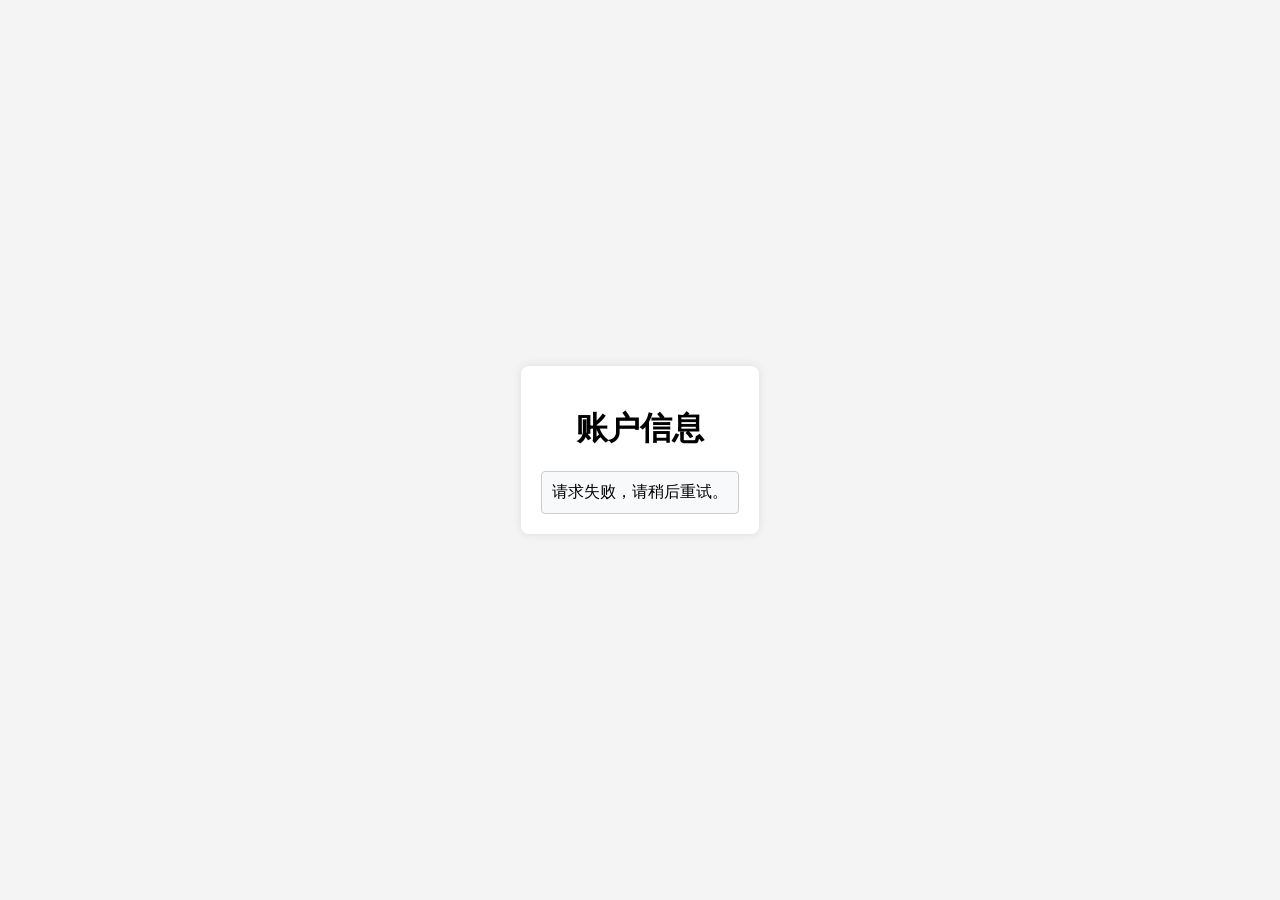
<file: info.html>
<!DOCTYPE html>
<html lang="zh-CN">

<head>
    <meta charset="UTF-8">
    <meta name="viewport" content="width=device-width, initial-scale=1.0">
    <title>账户信息</title>
    <link rel="stylesheet" href="index.css">
</head>

<body>
    <div class="container">
        <h1>账户信息</h1>
        <div id="infoResult"></div>
    </div>
    <script src="index.js"></script>
</body>

</html>
</file>
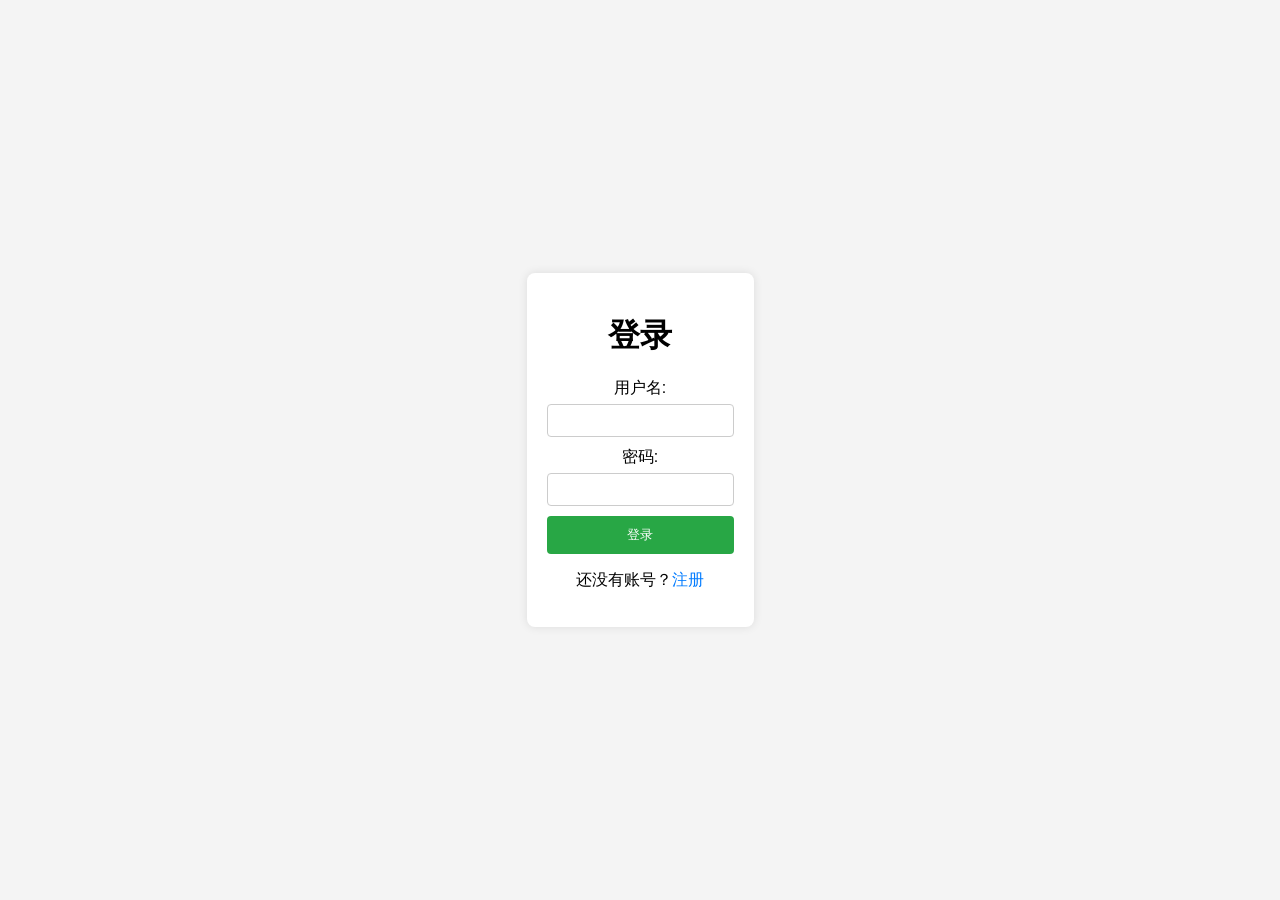
<file: login.html>
<!DOCTYPE html>
<html lang="zh-CN">

<head>
    <meta charset="UTF-8">
    <meta name="viewport" content="width=device-width, initial-scale=1.0">
    <title>登录</title>
    <link rel="stylesheet" href="index.css">
</head>

<body>
    <div class="container">
        <h1>登录</h1>
        <form id="loginForm">
            <label for="username">用户名:</label>
            <input type="text" id="username" name="username" required>
            <label for="password">密码:</label>
            <input type="password" id="password" name="password" required>
            <button type="submit">登录</button>
        </form>
        <p>还没有账号？<a href="register.html">注册</a></p>
    </div>
    <script src="index.js"></script>
</body>

</html>
</file>
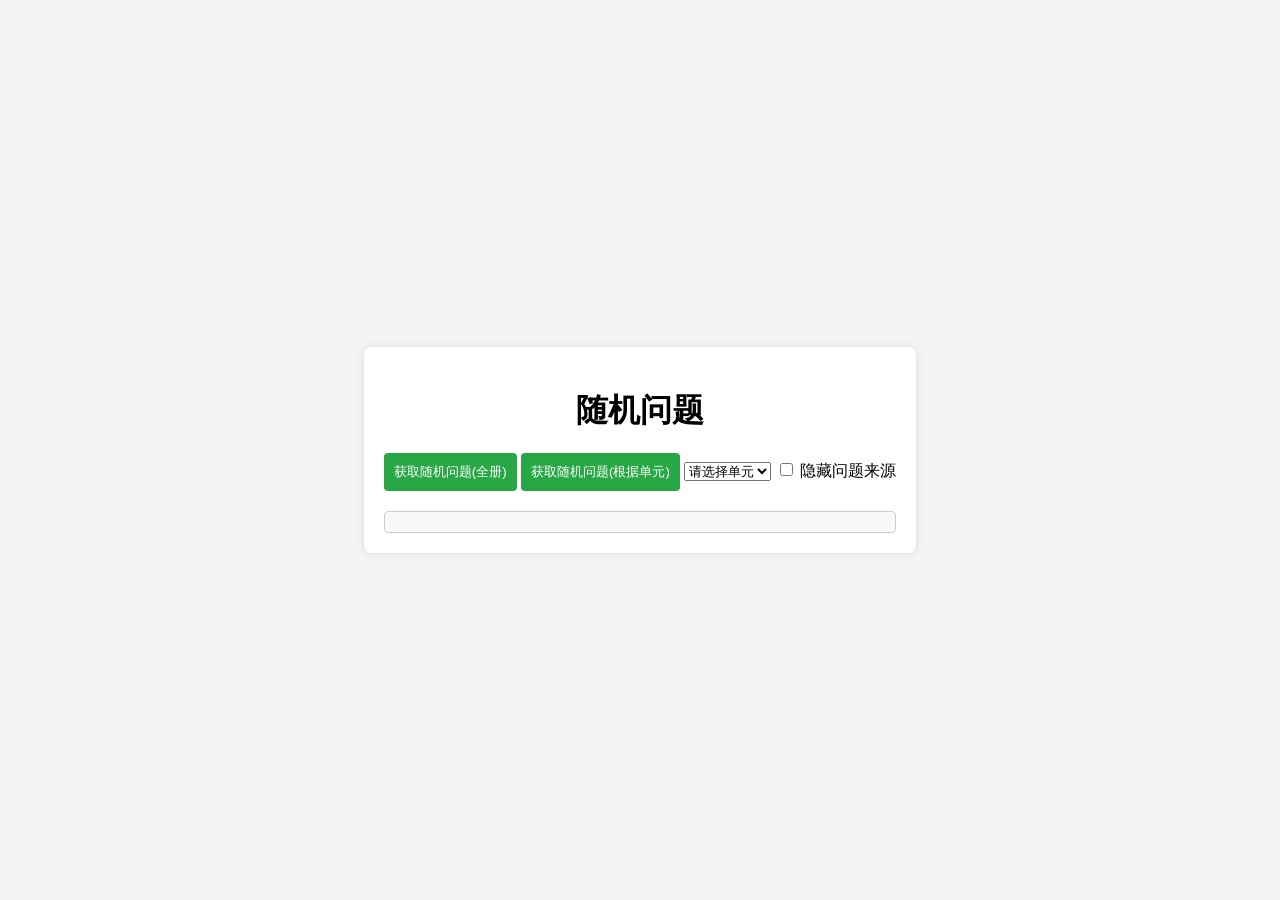
<file: question.html>
<!DOCTYPE html>
<html lang="zh-CN">

<head>
    <meta charset="UTF-8">
    <meta name="viewport" content="width=device-width, initial-scale=1.0">
    <title>随机问题</title>
    <link rel="stylesheet" href="index.css">
</head>

<body>
    <div class="container">
        <h1>随机问题</h1>
        <button id="randomQuestion">获取随机问题(全册)</button>
        <button id="randomQuestionByUnit">获取随机问题(根据单元)</button>
        <label>
            <select id="unitSelect">
                <option value="0">请选择单元</option>
            </select>
            <input type="checkbox" id="hideSource" onclick="changeSourceDisplayMode()"> 隐藏问题来源
        </label>

        <div id="questionResult">
        </div>
    </div>
    </div>
    <script src="index.js"></script>
</body>

</html>
</file>
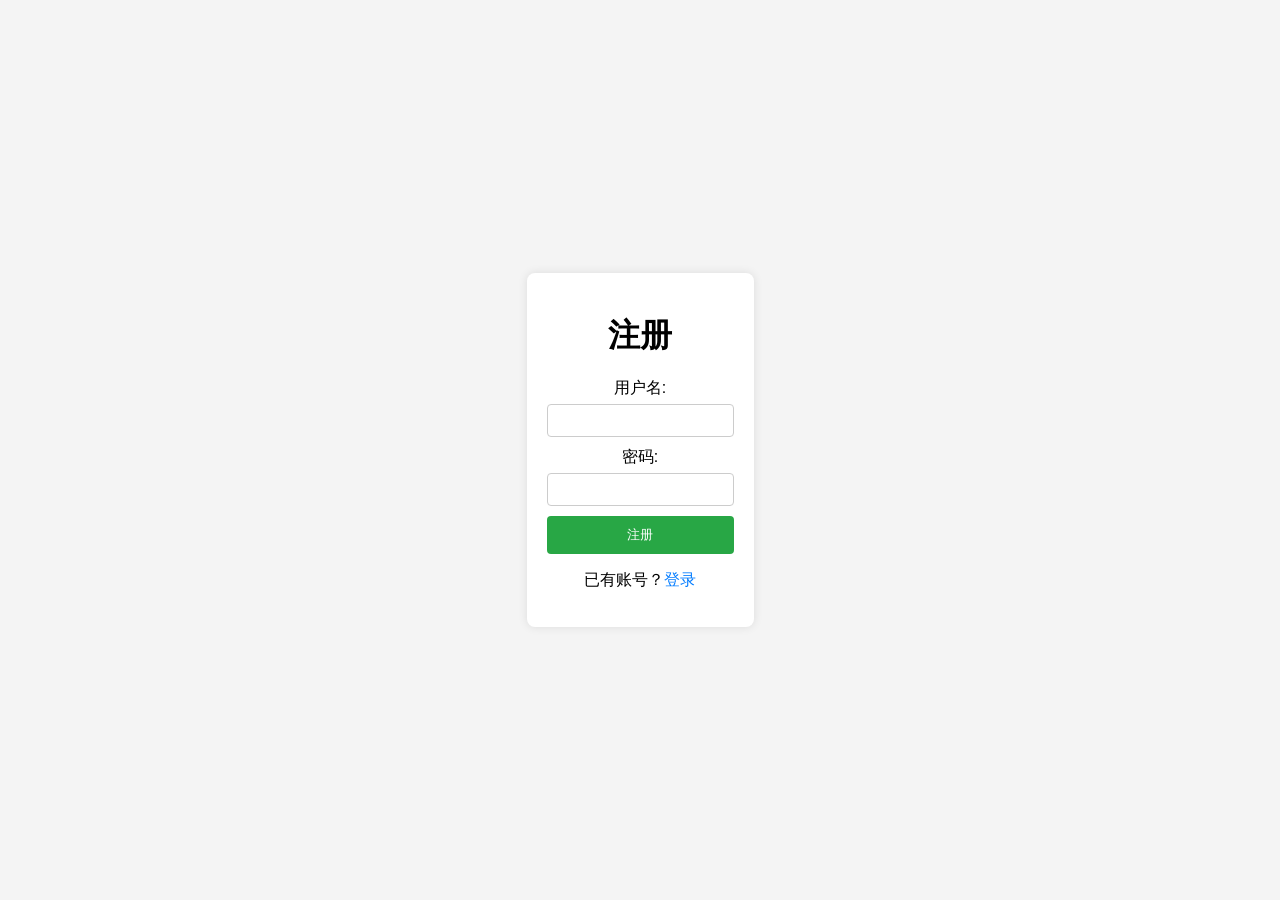
<file: register.html>
<!DOCTYPE html>
<html lang="zh-CN">

<head>
    <meta charset="UTF-8">
    <meta name="viewport" content="width=device-width, initial-scale=1.0">
    <title>注册</title>
    <link rel="stylesheet" href="index.css">
</head>

<body>
    <div class="container">
        <h1>注册</h1>
        <form id="registerForm">
            <label for="username">用户名:</label>
            <input type="text" id="username" name="username" required>
            <label for="password">密码:</label>
            <input type="password" id="password" name="password" required>
            <button type="submit">注册</button>
        </form>
        <p>已有账号？<a href="login.html">登录</a></p>
    </div>
    <script src="index.js"></script>
</body>

</html>
</file>
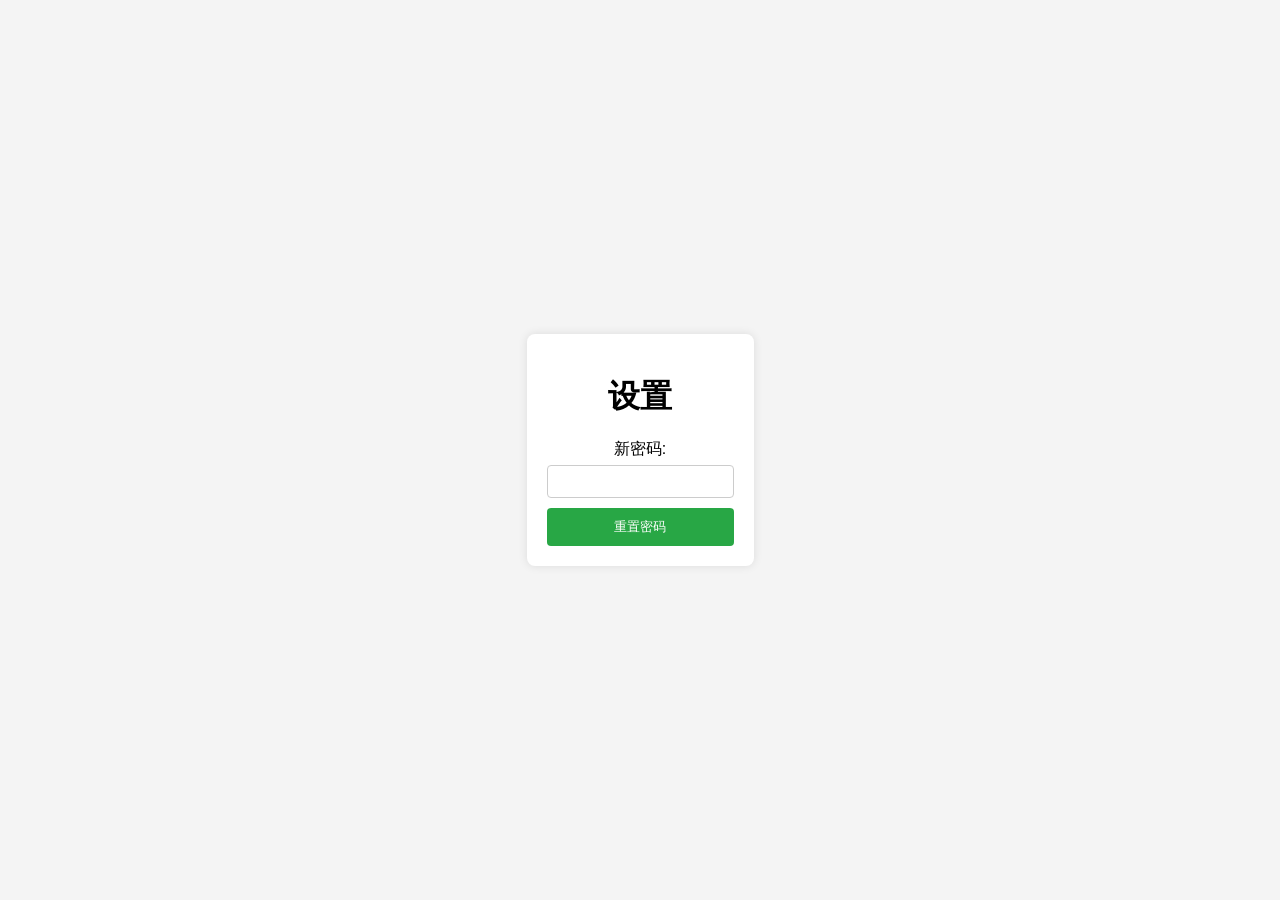
<file: settings.html>
<!DOCTYPE html>
<html lang="zh-CN">

<head>
    <meta charset="UTF-8">
    <meta name="viewport" content="width=device-width, initial-scale=1.0">
    <title>设置</title>
    <link rel="stylesheet" href="index.css">
</head>

<body>
    <div class="container">
        <h1>设置</h1>
        <form id="resetPasswordForm">
            <label for="newPassword">新密码:</label>
            <input type="password" id="newPassword" name="newPassword" required>
            <button type="submit">重置密码</button>
        </form>
    </div>
    <script src="index.js"></script>
</body>

</html>
</file>
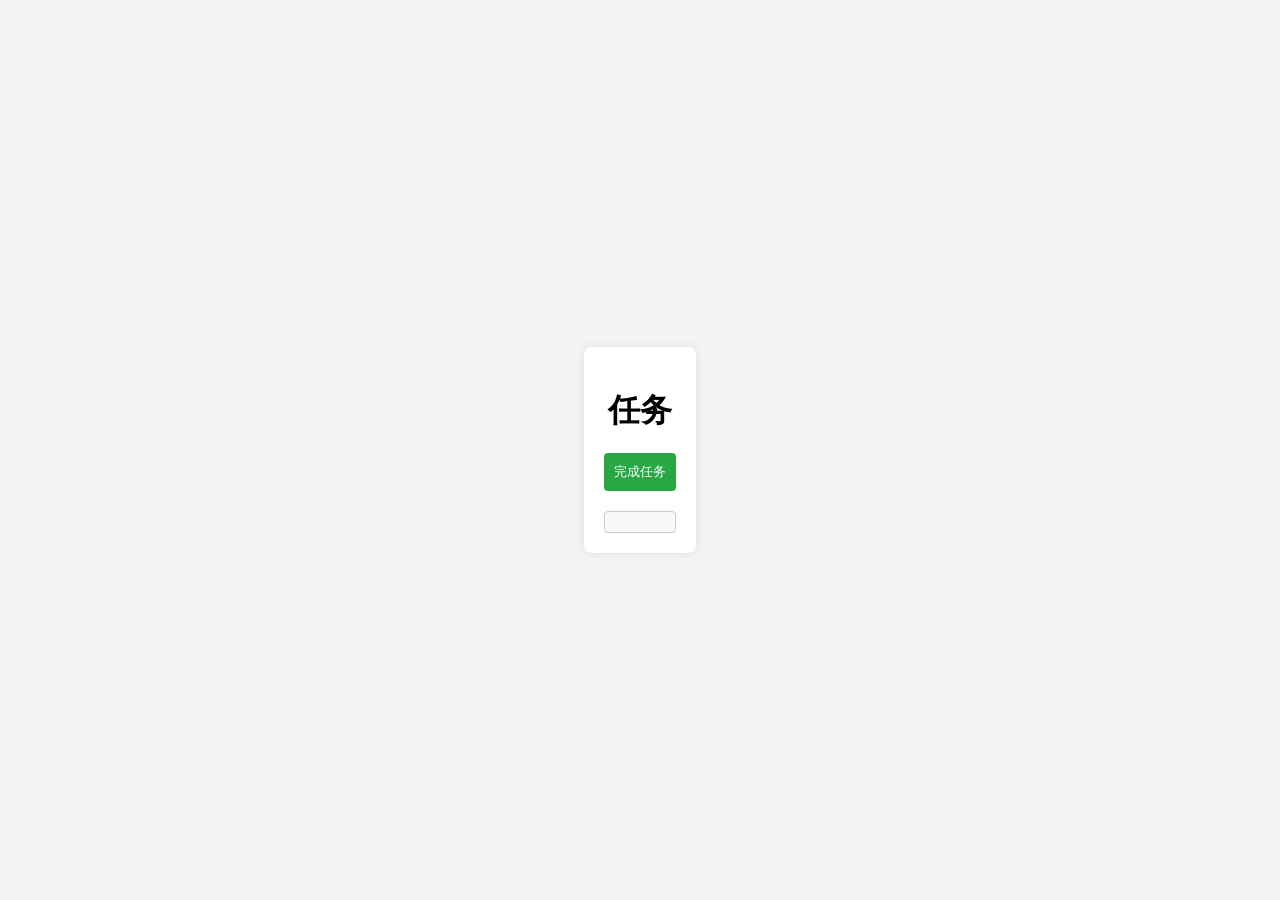
<file: task.html>
<!DOCTYPE html>
<html lang="zh-CN">

<head>
    <meta charset="UTF-8">
    <meta name="viewport" content="width=device-width, initial-scale=1.0">
    <title>任务</title>
    <link rel="stylesheet" href="index.css">
</head>

<body>
    <div class="container">
        <h1>任务</h1>
        <button id="completeTask">完成任务</button>
        <div id="taskResult"></div>
    </div>
    <script src="index.js"></script>
</body>

</html>
</file>
<file: index.css>
body {
    font-family: Arial, sans-serif;
    background-color: #f4f4f4;
    margin: 0;
    padding: 0;
    display: flex;
    justify-content: center;
    align-items: center;
    height: 100vh;
}

.container {
    background-color: #fff;
    padding: 20px;
    border-radius: 8px;
    box-shadow: 0 0 10px rgba(0, 0, 0, 0.1);
    text-align: center;
}

h1 {
    margin-bottom: 20px;
}

form {
    display: flex;
    flex-direction: column;
}

label {
    margin-bottom: 5px;
}

input {
    margin-bottom: 10px;
    padding: 8px;
    border: 1px solid #ccc;
    border-radius: 4px;
}

button {
    padding: 10px;
    background-color: #28a745;
    color: #fff;
    border: none;
    border-radius: 4px;
    cursor: pointer;
}

button:hover {
    background-color: #218838;
}

a {
    color: #007bff;
    text-decoration: none;
}

a:hover {
    text-decoration: underline;
}

#questionResult,
#taskResult,
#infoResult {
    margin-top: 20px;
    padding: 10px;
    background-color: #f8f9fa;
    border: 1px solid #ccc;
    border-radius: 4px;
}

#infoResult {
    text-align: left;
}
</file>
